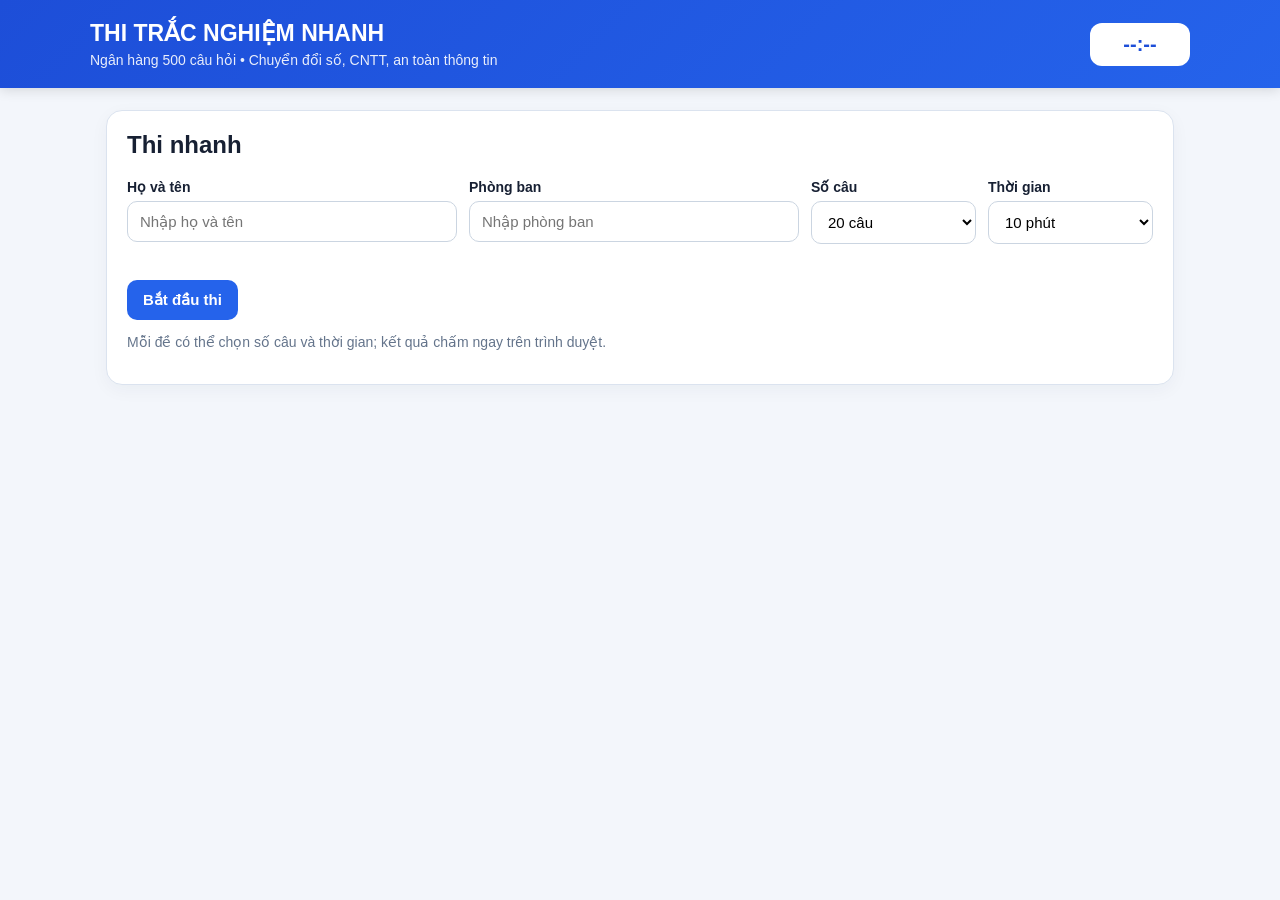
<file: index.html>
<!doctype html>
<html lang="vi">
  <head>
    <meta charset="utf-8" />
    <meta name="viewport" content="width=device-width,initial-scale=1" />
    <title>Thi trắc nghiệm nhanh - 500 câu</title>
    <link rel="stylesheet" href="./style.css" />
  </head>
  <body>
    <header>
      <div class="header-inner">
        <div>
          <h1>THI TRẮC NGHIỆM NHANH</h1>
          <div class="sub">
            Ngân hàng 500 câu hỏi • Chuyển đổi số, CNTT, an toàn thông tin
          </div>
        </div>
        <div id="timer" class="timer">--:--</div>
      </div>
    </header>

    <div class="container">
      <section id="setup" class="card">
        <h2 style="margin-top: 0">Thi nhanh</h2>
        <div class="setup-grid">
          <div class="form-group">
            <label for="name">Họ và tên</label>
            <input
              id="name"
              type="text"
              placeholder="Nhập họ và tên"
              maxlength="100"
              autocomplete="name"
            />
            <div id="nameError" class="error-message"></div>
          </div>

          <div class="form-group">
            <label for="department">Phòng ban</label>
            <input
              id="department"
              type="text"
              placeholder="Nhập phòng ban"
              maxlength="100"
              autocomplete="organization"
            />
            <div id="departmentError" class="error-message"></div>
          </div>
          <div>
            <label>Số câu</label
            ><select id="count">
              <option value="10">10 câu</option>
              <option value="20" selected>20 câu</option>
              <option value="30">30 câu</option>
              <option value="50">50 câu</option>
              <!-- <option value="100">100 câu</option> -->
              <!-- <option value="all">500 câu</option> -->
            </select>
          </div>
          <div>
            <label>Thời gian</label
            ><select id="minutes">
              <option value="5">5 phút</option>
              <option value="10" selected>10 phút</option>
              <option value="20">20 phút</option>
              <option value="30">30 phút</option>
              <option value="60">60 phút</option>
              <option value="0">Không giới hạn</option>
            </select>
          </div>
        </div>
        <div class="actions">
          <button class="primary" id="startBtn">Bắt đầu thi</button>
        </div>
        <p class="small">
          Mỗi đề có thể chọn số câu và thời gian; kết quả chấm ngay trên trình
          duyệt.
        </p>
      </section>

      <section id="quiz" class="hidden">
        <div class="card">
          <div class="qhead">
            <span id="counter"></span><span id="answered"></span>
          </div>
          <div class="progress-wrap">
            <div id="progress" class="progress"></div>
          </div>
          <div id="palette" class="palette"></div>
        </div>
        <div class="card">
          <div id="question"></div>
          <div id="options"></div>
          <div class="nav">
            <button class="secondary" id="prevBtn">← Câu trước</button>
            <div class="actions" style="margin: 0">
              <button class="secondary" id="nextBtn">Câu tiếp →</button>
              <button class="primary" id="submitBtn">Nộp bài</button>
            </div>
          </div>
        </div>
      </section>

      <section id="result" class="card result hidden">
        <h2>KẾT QUẢ</h2>
        <div id="resultName" class="small"></div>
        <div id="score" class="score"></div>
        <div id="resultDetail"></div>
        <div class="actions" style="justify-content: center">
          <button class="primary" id="reviewBtn">Xem đáp án</button>
          <button class="secondary" id="retryBtn">Thi lại</button>
        </div>
        <div id="review"></div>
      </section>
    </div>

    <script src="./quests.js"></script>
  </body>
</html>
</file>
<file: style.css>
:root {
  --primary: #2563eb;
  --bg: #f3f6fb;
  --card: #fff;
  --text: #172033;
  --muted: #64748b;
  --ok: #16a34a;
  --bad: #dc2626;
  --border: #dbe3ef;
}
* {
  box-sizing: border-box;
}
body {
  margin: 0;
  background: var(--bg);
  font-family:
    Segoe UI,
    Arial,
    sans-serif;
  color: var(--text);
}
header {
  background: linear-gradient(135deg, #1d4ed8, #2563eb);
  color: #fff;
  padding: 20px 24px;
  position: sticky;
  top: 0;
  z-index: 10;
  box-shadow: 0 2px 12px #0002;
}
.header-inner {
  max-width: 1100px;
  margin: auto;
  display: flex;
  justify-content: space-between;
  gap: 15px;
  align-items: center;
}
h1 {
  font-size: 23px;
  margin: 0 0 5px;
}
.sub {
  opacity: 0.9;
  font-size: 14px;
}
.timer {
  background: #fff;
  color: #1d4ed8;
  padding: 10px 16px;
  border-radius: 12px;
  font-weight: 800;
  font-size: 20px;
  min-width: 100px;
  text-align: center;
}
.container {
  max-width: 1100px;
  margin: 22px auto;
  padding: 0 16px;
}
.card {
  background: var(--card);
  border: 1px solid var(--border);
  border-radius: 16px;
  padding: 20px;
  box-shadow: 0 5px 18px #1e293b0b;
  margin-bottom: 16px;
}
.setup-grid {
  display: grid;
  grid-template-columns: 2fr 2fr 1fr 1fr;
  gap: 12px;
}
label {
  font-weight: 650;
  font-size: 14px;
  display: block;
  margin-bottom: 6px;
}
input,
select {
  width: 100%;
  padding: 11px 12px;
  border: 1px solid #cbd5e1;
  border-radius: 10px;
  font-size: 15px;
  background: #fff;
}
button {
  border: 0;
  border-radius: 10px;
  padding: 11px 16px;
  font-size: 15px;
  font-weight: 700;
  cursor: pointer;
}
.primary {
  background: var(--primary);
  color: #fff;
}
.secondary {
  background: #e2e8f0;
  color: #172033;
}
.danger {
  background: #fee2e2;
  color: #991b1b;
}
.actions {
  display: flex;
  gap: 10px;
  flex-wrap: wrap;
  margin-top: 15px;
}
.progress-wrap {
  height: 10px;
  background: #e2e8f0;
  border-radius: 99px;
  overflow: hidden;
  margin-top: 14px;
}
.progress {
  height: 100%;
  background: #2563eb;
  width: 0;
  transition: 0.2s;
}
.qhead {
  display: flex;
  justify-content: space-between;
  gap: 10px;
  color: var(--muted);
  font-size: 14px;
  margin-bottom: 12px;
}
.question {
  font-size: 19px;
  line-height: 1.55;
  font-weight: 700;
  margin-bottom: 15px;
}
.option {
  display: flex;
  gap: 12px;
  align-items: flex-start;
  border: 1px solid var(--border);
  padding: 13px 14px;
  border-radius: 12px;
  margin: 9px 0;
  cursor: pointer;
  transition: 0.15s;
}
.option:hover {
  background: #f8fafc;
  border-color: #93c5fd;
}
.option input {
  width: auto;
  margin-top: 4px;
  accent-color: var(--primary);
}
.option.correct {
  border-color: #86efac;
  background: #f0fdf4;
}
.option.wrong {
  border-color: #fca5a5;
  background: #fef2f2;
}
.nav {
  display: flex;
  justify-content: space-between;
  gap: 10px;
  margin-top: 16px;
}
.result {
  text-align: center;
}
.score {
  font-size: 54px;
  font-weight: 900;
  color: #2563eb;
}
.small {
  color: var(--muted);
  font-size: 14px;
}
.hidden {
  display: none !important;
}
.review-item {
  border: 1px solid var(--border);
  border-radius: 12px;
  padding: 14px;
  margin: 10px 0;
  text-align: left;
}
.review-item.ok {
  border-left: 5px solid var(--ok);
}
.review-item.bad {
  border-left: 5px solid var(--bad);
}
.palette {
  display: flex;
  flex-wrap: wrap;
  gap: 6px;
  margin-top: 12px;
}
.dot {
  width: 34px;
  height: 34px;
  border-radius: 8px;
  background: #e2e8f0;
  border: 0;
  font-size: 12px;
  padding: 0;
}
.dot.done {
  background: #bfdbfe;
}
.dot.current {
  outline: 3px solid #93c5fd;
}
.dot.correct {
  background: #bbf7d0;
}
.dot.wrong {
  background: #fecaca;
}
@media (max-width: 700px) {
  .setup-grid {
    grid-template-columns: 1fr;
  }
  .header-inner {
    align-items: flex-start;
  }
  .timer {
    font-size: 17px;
    min-width: 80px;
  }
  .question {
    font-size: 17px;
  }
}

/* =========================
   VALIDATE INPUT
   ========================= */

.form-group {
  display: flex;
  flex-direction: column;
}

.form-group input {
  transition:
    border-color 0.2s ease,
    box-shadow 0.2s ease,
    background-color 0.2s ease;
}

/* Input bình thường */
.form-group input:focus {
  outline: none;
  border-color: #2563eb;
  box-shadow: 0 0 0 3px rgba(37, 99, 235, 0.12);
}

/* Input lỗi */
.form-group input.input-error {
  border-color: #dc2626 !important;
  background-color: #fff7f7;
  box-shadow: 0 0 0 3px rgba(220, 38, 38, 0.08);
}

/* Input hợp lệ */
.form-group input.input-valid {
  border-color: #16a34a;
}

/* Thông báo lỗi */
.error-message {
  min-height: 18px;
  margin-top: 5px;
  padding-left: 2px;

  color: #dc2626;
  font-size: 13px;
  line-height: 18px;

  opacity: 0;
  transform: translateY(-3px);
  transition:
    opacity 0.2s ease,
    transform 0.2s ease;
}

/* Khi có lỗi */
.error-message.show {
  opacity: 1;
  transform: translateY(0);
}
</file>
